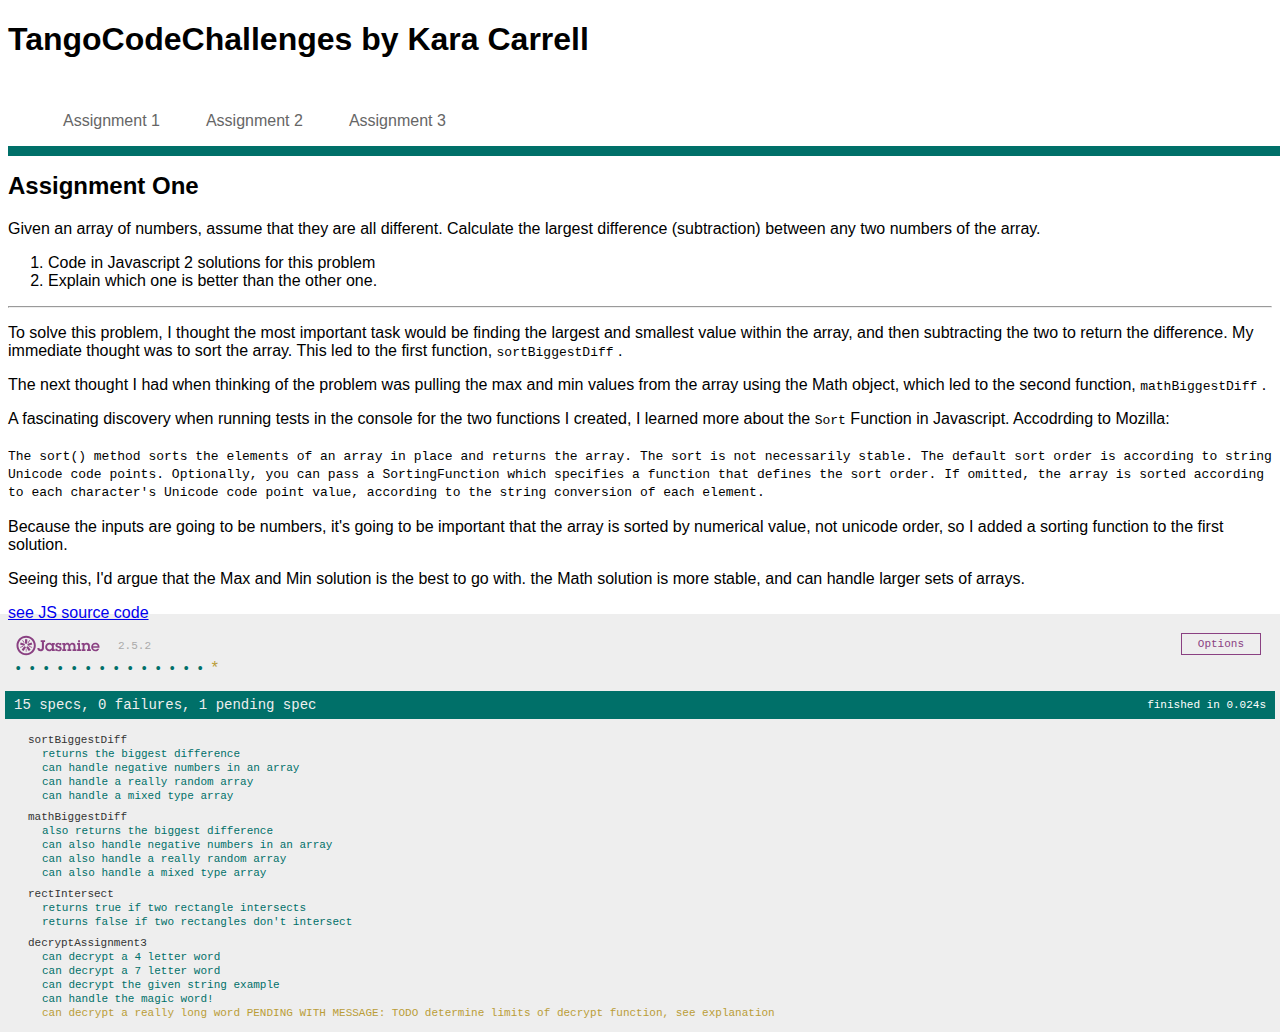
<file: index.html>
<!DOCTYPE html>
<html>
  <head>
    <link rel="shortcut icon" type="image/png" href="jasmine/lib/jasmine-2.5.2/jasmine_favicon.png">
    <link rel="stylesheet" type="text/css" href="style.css">
    <link rel="stylesheet" type="text/css" href="jasmine/lib/jasmine-2.5.2/jasmine.css">
    <script type="text/javascript" src="jasmine/lib/jasmine-2.5.2/jasmine.js"></script>
    <script type="text/javascript" src="jasmine/lib/jasmine-2.5.2/jasmine-html.js"></script>
    <script type="text/javascript" src="jasmine/lib/jasmine-2.5.2/boot.js"></script>
    <script   src="https://code.jquery.com/jquery-2.2.4.min.js"   integrity="sha256-BbhdlvQf/xTY9gja0Dq3HiwQF8LaCRTXxZKRutelT44="   crossorigin="anonymous"></script>
  </head>
  <body>
    <h1>TangoCodeChallenges by Kara Carrell</h1>
    <ul class="tabs">
        <li class="active"><a href="#tab1">Assignment 1</a></li>
        <li><a href="#tab2">Assignment 2</a></li>
        <li><a href="#tab3">Assignment 3</a></li>
    </ul>

  <div class="tab" id="tab1">
    <h2>Assignment One</h2>
    <p>Given an array of numbers, assume that they are all different. Calculate the largest difference (subtraction) between any two numbers of the array.
      <ol>
        <li>Code in Javascript 2 solutions for this problem</li>
        <li>Explain which one is better than the other one.</li>
      </ol>
    </p>
    <hr>
    <p>To solve this problem, I thought the most important task would be finding the largest and smallest value within the array, and then subtracting the two to return the difference. My immediate thought was to sort the array. This led to the first function, <code>sortBiggestDiff</code> . </p>
    <p>The next thought I had when thinking of the problem was pulling the max and min values from the array using the Math object, which led to the second function, <code>mathBiggestDiff</code> .</p>
    <p>A fascinating discovery when running tests in the console for the two functions I created, I learned more about the <code>Sort</code> Function in Javascript. Accodrding to Mozilla: <br/><br/>
    <code> The sort() method sorts the elements of an array in place and returns the array. The sort is not necessarily stable. The default sort order is according to string Unicode code points. Optionally, you can pass a SortingFunction which specifies a function that defines the sort order. If omitted, the array is sorted according to each character's Unicode code point value, according to the string conversion of each element. </code><br/><br/>
    Because the inputs are going to be numbers, it's going to be important that the array is sorted by numerical value, not unicode order, so I added a sorting function to the first solution.</p>
    <p>Seeing this, I'd argue that the Max and Min solution is the best to go with. the Math solution is more stable, and can handle larger sets of arrays.</p>

    <a href="assignment_1.js">see JS source code</a>
    <br/>
  </div>

  <div class="tab" id="tab2">
    <h2>Assignment Two</h2>
    <p>Create a function that takes two rectangles as parameters and returns true if the rectangles intersect, false otherwise. Assume that the (0,0) of the axis is the top left. (This is actually how iOS positions views in the screen). So a rectangle with origin (0,0), width 10 and height 20 would be on the top left corner taking 10 pixels to the right and 20 pixels down.</p>
    <hr>
    <p>Starting with this challenge, I thought about my recent learnings about SVGs and the rect object. I wanted to be able to see this implemented and used in a case where you're using SVGs to plot rect objects, and getting notified if you're overlapping. From there, I thought through coordinate geometry, and created the <code>rectIntersect</code> function. I spent a moment to confirm that I couldn't define the function with a ? being so used to that convention with creating boolean methods in ruby. Despite that itch, I moved forward with the logic. </p>
    <p>This function was challenging because Jacascript doesn't utilize ranges, which is what I wanted to use to determine if the coordinates ranges compared, but I decided to visualize the coordinates, and break down what comparison I needed to make. If you're starting from the top left of a screen, the starting coordinates from the second rectangle have to at least be within range of eachother, secondarily, checking if the rectangle reaches to intersect. I used the following examples to determine truth or false in my tests: </p>
    <div class="examples">
      <h4>Example Rectangles Uno y Dos</h4>
      <svg width="400" height="400" viewBox="0 0 400 400">
        <rect x="0" y="0" width="50" height="100" stroke="#56A000" stroke-width="4" fill="white" />
        <rect x="20" y="40" width="50" height="180" fill="white" stroke="blue" stroke-width="4"/>
      </svg>
    </div>
    <div class="examples">
      <h4>Example Rectangles Tres Y Cuatro</h4>
      <svg width="400" height="400" viewBox="0 0 400 400">
        <rect x="0" y="0" width="120" height="100" stroke="purple" stroke-width="4" fill="white" />
        <rect x="200" y="200" width="50" height="100" fill="white" stroke="orange" stroke-width="4"/>
      </svg>
    </div>
    <p>Additional cases that are not defined are around whether it should be true if the second rectangle sits inside of, or covers the other rectangle. </p>

    <a href="assignment_2.js">see JS source code</a>
    <br/>
  </div>

  <div class="tab" id="tab3">
    <h2>Assignment Three</h2>
    <p>Given the function <code> assignment3 </code> that calculates a number from a string:
      <ul>
        <li>Find the string for which the number is: 667734139064<li>
        The string has 7 characters and it can have repeated chars. The strings has to be formed with the characters:<br/>
        <code>"a","c","d","e","g","i","l","m","n","o","p","r","s","t","u","w".</code>
        <li>What does the code do?</li>
        Given a String formed with any of the above characters, assignment3 function returns an Int64 for that String. For example the string leepdag has the hash number of 680131662011 . Please use the assingment3 function to see if you have the correct answer.
      </ul>
    </p>
    <hr>
    <p>I went on a bit of a rabbit hole determining why an int64 was being used, then after that, I looked at the code line by line, and looked at what was happening. A way I like to debug is to use console log to see what's being done inside a function as it runs, so I ran the function a few times, using 1, 3, 5, then 7 letter words. </p>

    <p>Starting with "a", I got the following from playing in the console: </p><br/>
    <div>
    <code>assignment3("a")<br/>
      "H starts as: 7"<br/>
      "the letter I'm working on is: a"<br/>
      "the index you find this letter in our alphabet is: 0"<br/>
      "H is changed to: 259"<br/>
      259<br/>
      7*37<br/>
      259<br/>
      assignment3("aa")<br/>
      "H starts as: 7"<br/>
      "the letter I'm working on is: a"<br/>
      "the index you find this letter in our alphabet is: 0"<br/>
      "H is changed to: 259"<br/>
      "the letter I'm working on is: a"<br/>
      "the index you find this letter in our alphabet is: 0"<br/>
      "H is changed to: 9583"<br/>
      9583<br/>
      9583/37<br/>
      259<br/>
      </code>
    </div>
      <p>Starting with this in mind, I came up with the following ideas for cracking the code:
      <ul>
        <li>translating the letter array to their index. NOTE: the letters go to 15</li>
        <li>remove 7 * 37 from the number since it's the first iteration?</li>
        <li>Would there be a way to reduce the number similar to the square root using 37?</li>
        <li>Seeing each iteration of the numbers shows the similarities in results of H at each letter, perhaps I could divide the number by 37 and determine what range of number it could be reduced between 0 and 15 (the index of the letter) </li>
        <li>if I hold "aaaaaaa" as the base number, and see what the dfference is, it could give me an idea of what letters are used.</li>
      </ul>
      Coming from my brainstorm, and reviewing what's going on with the console log when I put in certain letters, I learned that with each letter I used, the result between one letter to the next was only one number! Knowing that, I was able to divide the number we need to convert by 37, seven times, and determine from the first letter in the alphabet array what letter followed, till I discovered that CORRECT was the magic word! SUCCESS!</p>
      <p>As excited as I was to have figured out the word, I felt it had to be done using code. So, Looking at how I solved it, I decided to make a function that would take the same steps. Breaking down each step, I was able to build a function that parced out the number as each letter is encrypted, to determine the amount of letters, then reverse-engineer each number to determine the letter!</p>

    <a href="assignment_3.js">see JS source code</a>
    <br/>
  </div>

  <!-- include source files here... -->
  <script src="assignment_1.js"></script>
  <script src="assignment_2.js"></script>
  <script src="assignment_3.js"></script>

  <!-- include spec files here... -->
  <script src="jasmine/spec/assignment_1Spec.js"></script>
  <script src="jasmine/spec/assignment_2Spec.js"></script>
  <script src="jasmine/spec/assignment_3Spec.js"></script>
  <script src="jasmine/spec/SpecHelper.js"></script>
  <script type="text/javascript">
    $(document).ready(function () {
      $("#tab1").css("display", "block");
        $(".tabs li").click(function(){
          $(this).addClass("active");
          $(this).siblings().removeClass("active");
          activeTab = $(this).find("a").attr("href");
          $(this).parent().siblings(".tab").css("display", "none");
          $(this).parent().siblings(activeTab).css("display", "block");
        });
      });
    </script>
  </body>
</html>
</file>
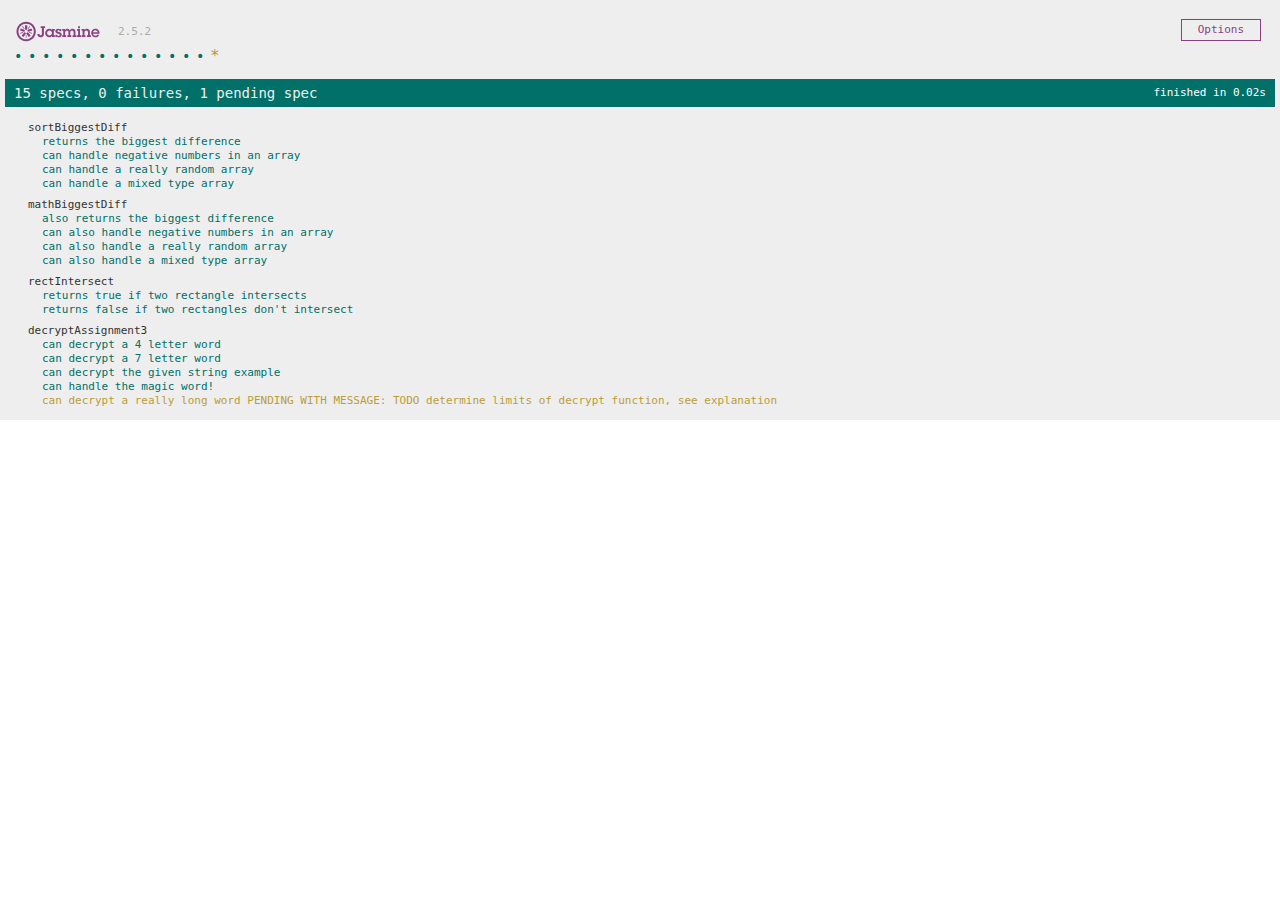
<file: jasmine/SpecRunner.html>
<!DOCTYPE html>
<html>
<head>
  <meta charset="utf-8">
  <title>Jasmine Spec Runner v2.5.2</title>

  <link rel="shortcut icon" type="image/png" href="lib/jasmine-2.5.2/jasmine_favicon.png">
  <link rel="stylesheet" href="lib/jasmine-2.5.2/jasmine.css">

  <script src="lib/jasmine-2.5.2/jasmine.js"></script>
  <script src="lib/jasmine-2.5.2/jasmine-html.js"></script>
  <script src="lib/jasmine-2.5.2/boot.js"></script>

  <!-- include source files here... -->
  <script src="../assignment_1.js"></script>
  <script src="../assignment_2.js"></script>
  <script src="../assignment_3.js"></script>

  <!-- include spec files here... -->
  <script src="spec/assignment_1Spec.js"></script>
  <script src="spec/assignment_2Spec.js"></script>
  <script src="spec/assignment_3Spec.js"></script>
  <script src="spec/SpecHelper.js"></script>

</head>

<body>
</body>
</html>
</file>
<file: style.css>
body {
    font-family: sans-serif;
}
.tab {
    display: none;
}
.tabs {
    float: left;
    border-bottom: 10px solid #007069;
    width: 100%;
    margin-bottom: 16px;
    list-style: none;
}
.tabs li {
    float: left;
    margin-right: 16px;
    padding: 10px 15px;
    height: 30px;
    line-height: 30px;
}
.tabs li a {
    color: #666;
    font-family: Helvetica, Arial, sans-serif;
    text-decoration: none;
}
.examples {
    width: 40%;
    display: inline-block;
    text-align: center;
    padding-left: 50px;
}
</file>
<file: jasmine/lib/jasmine-2.5.2/jasmine.css>
body { overflow-y: scroll; }

.jasmine_html-reporter { background-color: #eee; padding: 5px; margin: -8px; font-size: 11px; font-family: Monaco, "Lucida Console", monospace; line-height: 14px; color: #333; }
.jasmine_html-reporter a { text-decoration: none; }
.jasmine_html-reporter a:hover { text-decoration: underline; }
.jasmine_html-reporter p, .jasmine_html-reporter h1, .jasmine_html-reporter h2, .jasmine_html-reporter h3, .jasmine_html-reporter h4, .jasmine_html-reporter h5, .jasmine_html-reporter h6 { margin: 0; line-height: 14px; }
.jasmine_html-reporter .jasmine-banner, .jasmine_html-reporter .jasmine-symbol-summary, .jasmine_html-reporter .jasmine-summary, .jasmine_html-reporter .jasmine-result-message, .jasmine_html-reporter .jasmine-spec .jasmine-description, .jasmine_html-reporter .jasmine-spec-detail .jasmine-description, .jasmine_html-reporter .jasmine-alert .jasmine-bar, .jasmine_html-reporter .jasmine-stack-trace { padding-left: 9px; padding-right: 9px; }
.jasmine_html-reporter .jasmine-banner { position: relative; }
.jasmine_html-reporter .jasmine-banner .jasmine-title { background: url('[data-uri]') no-repeat; background: url('[data-uri]') no-repeat, none; -moz-background-size: 100%; -o-background-size: 100%; -webkit-background-size: 100%; background-size: 100%; display: block; float: left; width: 90px; height: 25px; }
.jasmine_html-reporter .jasmine-banner .jasmine-version { margin-left: 14px; position: relative; top: 6px; }
.jasmine_html-reporter #jasmine_content { position: fixed; right: 100%; }
.jasmine_html-reporter .jasmine-version { color: #aaa; }
.jasmine_html-reporter .jasmine-banner { margin-top: 14px; }
.jasmine_html-reporter .jasmine-duration { color: #fff; float: right; line-height: 28px; padding-right: 9px; }
.jasmine_html-reporter .jasmine-symbol-summary { overflow: hidden; *zoom: 1; margin: 14px 0; }
.jasmine_html-reporter .jasmine-symbol-summary li { display: inline-block; height: 10px; width: 14px; font-size: 16px; }
.jasmine_html-reporter .jasmine-symbol-summary li.jasmine-passed { font-size: 14px; }
.jasmine_html-reporter .jasmine-symbol-summary li.jasmine-passed:before { color: #007069; content: "\02022"; }
.jasmine_html-reporter .jasmine-symbol-summary li.jasmine-failed { line-height: 9px; }
.jasmine_html-reporter .jasmine-symbol-summary li.jasmine-failed:before { color: #ca3a11; content: "\d7"; font-weight: bold; margin-left: -1px; }
.jasmine_html-reporter .jasmine-symbol-summary li.jasmine-disabled { font-size: 14px; }
.jasmine_html-reporter .jasmine-symbol-summary li.jasmine-disabled:before { color: #bababa; content: "\02022"; }
.jasmine_html-reporter .jasmine-symbol-summary li.jasmine-pending { line-height: 17px; }
.jasmine_html-reporter .jasmine-symbol-summary li.jasmine-pending:before { color: #ba9d37; content: "*"; }
.jasmine_html-reporter .jasmine-symbol-summary li.jasmine-empty { font-size: 14px; }
.jasmine_html-reporter .jasmine-symbol-summary li.jasmine-empty:before { color: #ba9d37; content: "\02022"; }
.jasmine_html-reporter .jasmine-run-options { float: right; margin-right: 5px; border: 1px solid #8a4182; color: #8a4182; position: relative; line-height: 20px; }
.jasmine_html-reporter .jasmine-run-options .jasmine-trigger { cursor: pointer; padding: 8px 16px; }
.jasmine_html-reporter .jasmine-run-options .jasmine-payload { position: absolute; display: none; right: -1px; border: 1px solid #8a4182; background-color: #eee; white-space: nowrap; padding: 4px 8px; }
.jasmine_html-reporter .jasmine-run-options .jasmine-payload.jasmine-open { display: block; }
.jasmine_html-reporter .jasmine-bar { line-height: 28px; font-size: 14px; display: block; color: #eee; }
.jasmine_html-reporter .jasmine-bar.jasmine-failed { background-color: #ca3a11; }
.jasmine_html-reporter .jasmine-bar.jasmine-passed { background-color: #007069; }
.jasmine_html-reporter .jasmine-bar.jasmine-skipped { background-color: #bababa; }
.jasmine_html-reporter .jasmine-bar.jasmine-errored { background-color: #ca3a11; }
.jasmine_html-reporter .jasmine-bar.jasmine-menu { background-color: #fff; color: #aaa; }
.jasmine_html-reporter .jasmine-bar.jasmine-menu a { color: #333; }
.jasmine_html-reporter .jasmine-bar a { color: white; }
.jasmine_html-reporter.jasmine-spec-list .jasmine-bar.jasmine-menu.jasmine-failure-list, .jasmine_html-reporter.jasmine-spec-list .jasmine-results .jasmine-failures { display: none; }
.jasmine_html-reporter.jasmine-failure-list .jasmine-bar.jasmine-menu.jasmine-spec-list, .jasmine_html-reporter.jasmine-failure-list .jasmine-summary { display: none; }
.jasmine_html-reporter .jasmine-results { margin-top: 14px; }
.jasmine_html-reporter .jasmine-summary { margin-top: 14px; }
.jasmine_html-reporter .jasmine-summary ul { list-style-type: none; margin-left: 14px; padding-top: 0; padding-left: 0; }
.jasmine_html-reporter .jasmine-summary ul.jasmine-suite { margin-top: 7px; margin-bottom: 7px; }
.jasmine_html-reporter .jasmine-summary li.jasmine-passed a { color: #007069; }
.jasmine_html-reporter .jasmine-summary li.jasmine-failed a { color: #ca3a11; }
.jasmine_html-reporter .jasmine-summary li.jasmine-empty a { color: #ba9d37; }
.jasmine_html-reporter .jasmine-summary li.jasmine-pending a { color: #ba9d37; }
.jasmine_html-reporter .jasmine-summary li.jasmine-disabled a { color: #bababa; }
.jasmine_html-reporter .jasmine-description + .jasmine-suite { margin-top: 0; }
.jasmine_html-reporter .jasmine-suite { margin-top: 14px; }
.jasmine_html-reporter .jasmine-suite a { color: #333; }
.jasmine_html-reporter .jasmine-failures .jasmine-spec-detail { margin-bottom: 28px; }
.jasmine_html-reporter .jasmine-failures .jasmine-spec-detail .jasmine-description { background-color: #ca3a11; }
.jasmine_html-reporter .jasmine-failures .jasmine-spec-detail .jasmine-description a { color: white; }
.jasmine_html-reporter .jasmine-result-message { padding-top: 14px; color: #333; white-space: pre; }
.jasmine_html-reporter .jasmine-result-message span.jasmine-result { display: block; }
.jasmine_html-reporter .jasmine-stack-trace { margin: 5px 0 0 0; max-height: 224px; overflow: auto; line-height: 18px; color: #666; border: 1px solid #ddd; background: white; white-space: pre; }
</file>
